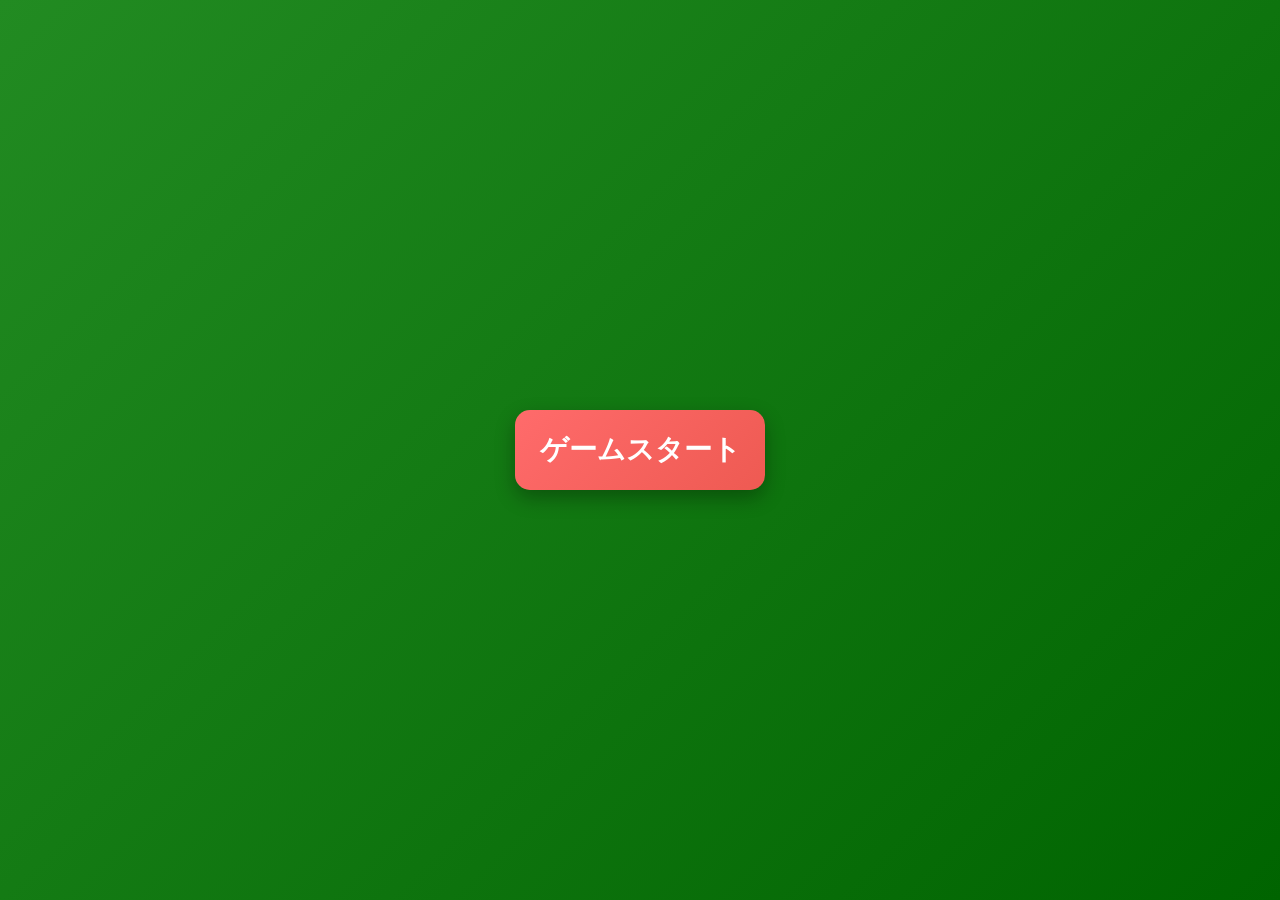
<file: sumi/index.html>
<!DOCTYPE html>
<html lang="ja">
<head>
    <meta charset="UTF-8">
    <meta name="viewport" content="width=device-width, initial-scale=1.0">
    <title>ブラックジャック</title>
    <link rel="stylesheet" href="game.css">
    <link rel="stylesheet" href="gamestart.css">
    <link rel="stylesheet" href="tip.css">
</head>
<body>
    <div class="container">
        <!-- ゲームスタートボタン -->
        <div id="startScreen" class="screen active">
            <button id="startButton" class="start-button">ゲームスタート</button>
        </div>

        <!-- 掛け金決定パネル -->
        <div id="bettingScreen" class="screen">
            <div class="betting-panel">
                <h2>賭け金を決めてください</h2>
                
                <div class="betting-controls">
                    <!-- スライダー -->
                    <div class="slider-container">
                        <label for="betSlider">スライダー:</label>
                        <input 
                            type="range" 
                            id="betSlider" 
                            class="bet-slider" 
                            min="10" 
                            max="1000" 
                            value="100"
                            step="10"
                        >
                        <div class="slider-labels">
                            <span>10</span>
                            <span>500</span>
                            <span>1000</span>
                        </div>
                    </div>

                    <!-- スピナー（矢印付き数値入力） -->
                    <div class="spinner-container">
                        <label for="betSpinner">金額:</label>
                        <input 
                            type="number" 
                            id="betSpinner" 
                            class="bet-spinner" 
                            min="10" 
                            max="1000" 
                            value="100"
                            step="10"
                        >
                    </div>
                </div>

                <!-- 現在の掛け金表示 -->
                <div class="current-bet">
                    <span>現在の掛け金: ¥</span>
                    <span id="currentBetAmount">100</span>
                </div>

                <!-- 確定ボタン -->
                <button id="confirmButton" class="confirm-button">確定</button>
            </div>
        </div>

        <!-- ゲーム画面 -->
        <div id="gameScreen" class="screen">
            <div class="game-board">
                <button id="settingsButton" class="settings-button">設定</button>
                <div class="side-action">→</div>

                <div class="dealer-area">
                    <div class="info-pill">ディーラ</div>
                    <div class="dealer-cards">
                        <div class="card card-front" id="dealerCardFront">表</div>
                        <div class="card card-back" id="dealerCardBack">裏</div>
                    </div>
                    <div class="number-panel">
                        <span class="number-label">今の数字</span>
                        <span class="number-value" id="dealerScore">--</span>
                    </div>
                </div>

                <div class="deck-area">
                    <div class="deck-card">山札</div>
                </div>

                <div class="player-area">
                    <div class="player-header">
                        <div class="player-name" id="playerName">名前</div>
                        <div class="player-total">
                            <span>今の数字</span>
                            <strong id="playerScore">--</strong>
                        </div>
                        <div class="chip-pill">チップ</div>
                    </div>

                    <div class="player-cards">
                        <div class="card card-front" id="playerCardFront">自分だけ表</div>
                        <div class="card card-back" id="playerCardBack">自分だけ裏</div>
                    </div>

                    <div class="player-actions">
                        <button id="hitButton" class="game-control">ヒット</button>
                        <button id="standButton" class="game-control secondary">スタンド</button>
                    </div>
                </div>
            </div>
        </div>
    </div>

    <script src="script.js"></script>
</body>
</html>
</file>
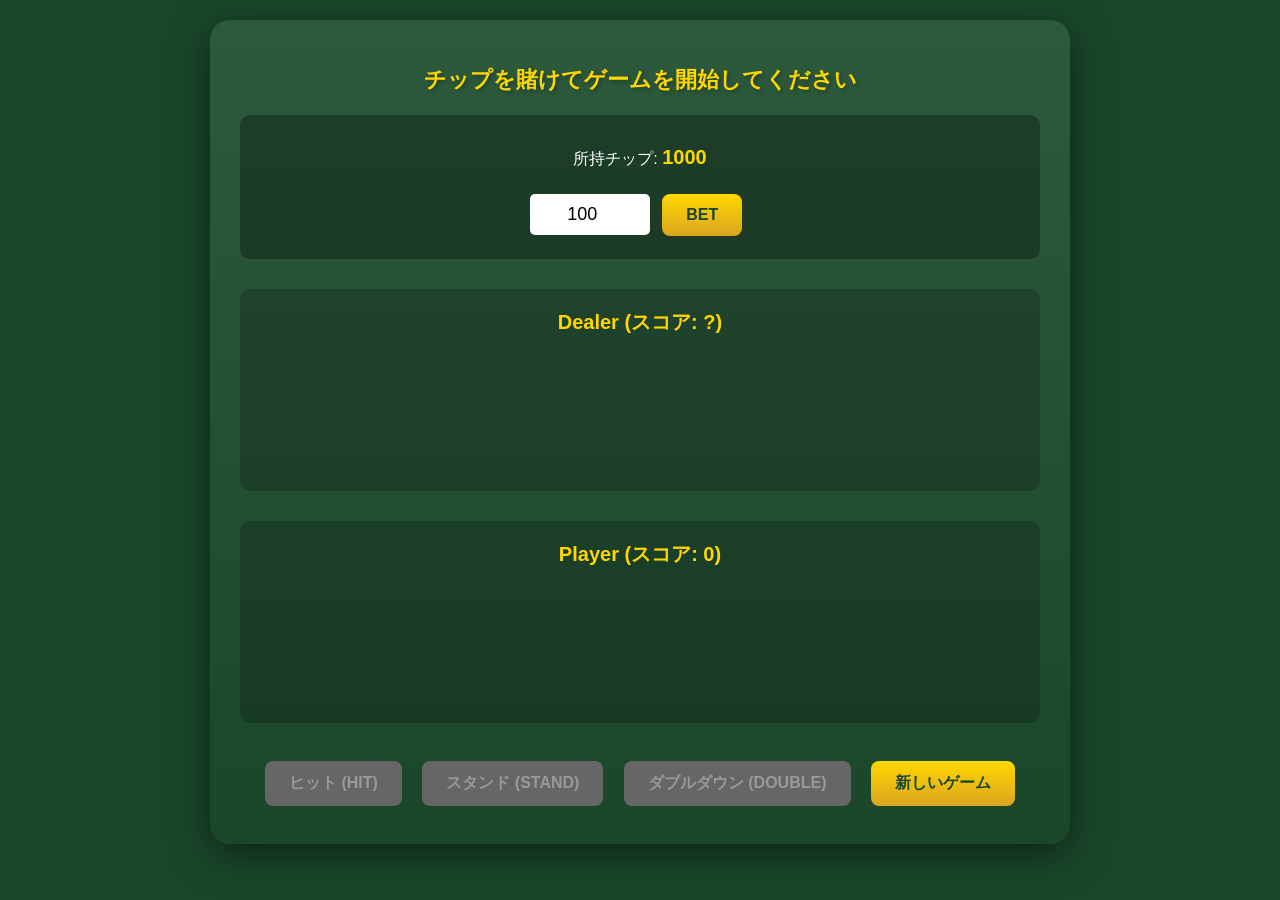
<file: fuka.html/game.html>
<!DOCTYPE html>
<html lang="ja">
<head>
    <meta charset="UTF-8">
    <title>Blackjack - ブラックジャック</title>
    <link rel="stylesheet" href="style.css">
</head>
<body>
    <div class="casino-table">
        <h1 id="message">チップを賭けてゲームを開始してください</h1>

        <div class="betting-area">
            <p>所持チップ: <span id="chips">1000</span></p>
            <input type="number" id="bet-amount" min="1" max="1000" value="100">
            <button onclick="placeBet()">BET</button>
        </div>

        <div class="area">
            <h3>Dealer (スコア: <span id="dealer-score">?</span>)</h3>
            <div id="dealer-hand" class="hand"></div>
        </div>

        <div class="area">
            <h3>Player (スコア: <span id="player-score">0</span>)</h3>
            <div id="player-hand" class="hand"></div>
        </div>

        <div class="controls">
            <button id="hit-btn" onclick="hit()" disabled>ヒット (HIT)</button>
            <button id="stand-btn" onclick="stand()" disabled>スタンド (STAND)</button>
            <button id="double-btn" onclick="doubleDown()" disabled>ダブルダウン (DOUBLE)</button>
            <button id="restart-btn" onclick="resetGame()">新しいゲーム</button>
        </div>
    </div>

    <script src="script.js"></script>
</body>
</html>
</file>
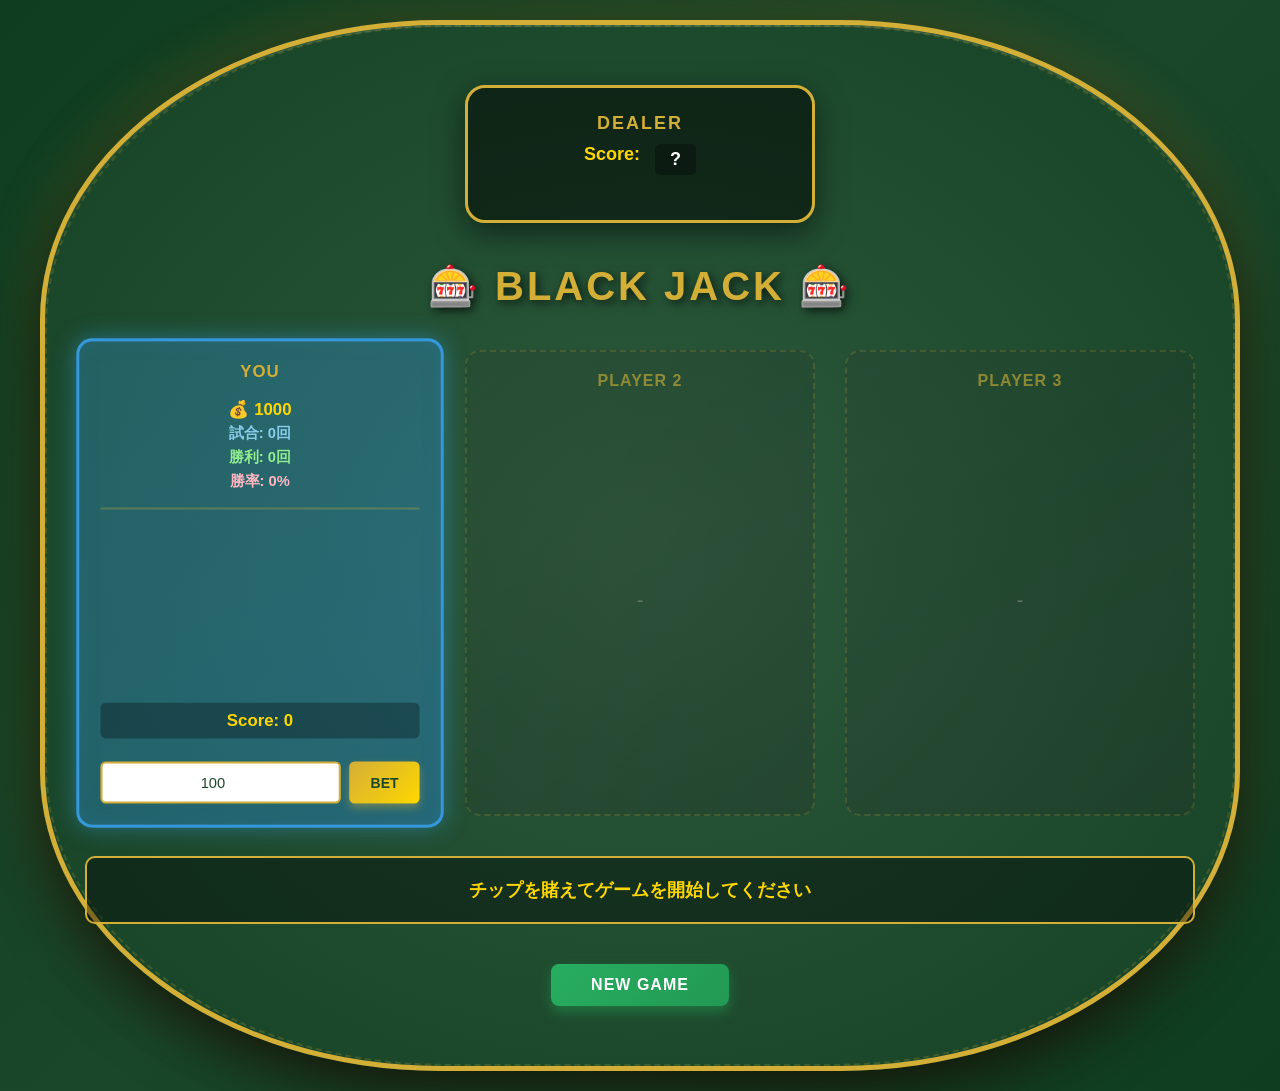
<file: ogu/BJ.html>
<!DOCTYPE html>
<html lang="ja">
<head>
    <meta charset="UTF-8">
    <meta name="viewport" content="width=device-width, initial-scale=1.0">
    <title>ブラックジャック - Black Jack</title>
    <link rel="stylesheet" href="style.css">
</head>
<body>
    <div class="casino-table">
        <div class="table-top">
            <h1>🎰 BLACK JACK 🎰</h1>
        </div>

        <!-- ディーラーエリア -->
        <div class="dealer-zone">
            <div class="dealer-area">
                <div class="dealer-label">DEALER</div>
                <div class="dealer-info">
                    <span class="score-label">Score:</span>
                    <span id="dealer-score" class="dealer-score">?</span>
                </div>
                <div id="dealer-hand" class="hand dealer-hand"></div>
            </div>
        </div>

        <!-- プレイヤーシート -->
        <div class="players-zone">
            <!-- プレイヤー1（メイン） -->
            <div class="player-seat active-player">
                <div class="player-label">YOU</div>
                <div class="player-info">
                    <div class="chip-display">💰 <span id="chips">1000</span></div>
                    <div class="games-display">試合: <span id="games-played">0</span>回</div>
                    <div class="wins-display">勝利: <span id="games-won">0</span>回</div>
                    <div class="winrate-display">勝率: <span id="win-rate">0</span>%</div>
                    <div class="bet-display" id="bet-display" style="display:none;">
                        Bet: <span id="current-bet">0</span>
                    </div>
                </div>
                <div id="player-hand" class="hand player-hand"></div>
                <div class="score-display">
                    Score: <span id="player-score">0</span>
                </div>
                <div class="player-controls">
                    <div class="betting-panel" id="betting-panel">
                        <input type="number" id="bet-amount" min="10" max="1000" value="100" placeholder="Bet">
                        <button onclick="placeBet()" id="bet-btn">BET</button>
                    </div>
                    <div class="game-controls" id="game-controls" style="display:none;">
                        <button id="hit-btn" onclick="hit()" disabled>ヒット</button>
                        <button id="stand-btn" onclick="stand()" disabled>スタンド</button>
                        <button id="double-btn" onclick="doubleDown()" disabled>ダブル</button>
                    </div>
                </div>
            </div>

            <!-- その他のプレイヤー（装飾用） -->
            <div class="player-seat empty-seat">
                <div class="player-label">PLAYER 2</div>
                <div class="empty-message">-</div>
            </div>

            <div class="player-seat empty-seat">
                <div class="player-label">PLAYER 3</div>
                <div class="empty-message">-</div>
            </div>
        </div>

        <!-- メッセージエリア -->
        <div class="message-zone">
            <p id="message">チップを賭えてゲームを開始してください</p>
        </div>

        <!-- リセットボタン -->
        <div class="bottom-controls">
            <button id="reset-btn" onclick="resetGame()" class="reset-button">NEW GAME</button>
        </div>
    </div>

    <script src="script.js"></script>
</body>
</html>
</file>
<file: sumi/game.css>
/* ============ ゲーム画面スタイル ============ */
#gameScreen {
    background: linear-gradient(135deg, #ffffff 0%, #f8f8f8 100%);
    padding: 25px;
}

.game-board {
    width: 100%;
    max-width: 1000px;
    min-height: calc(100vh - 50px);
    margin: auto;
    position: relative;
    display: grid;
    grid-template-columns: 1fr 1fr;
    grid-template-rows: auto 1fr;
    gap: 20px;
    padding: 24px;
    border-radius: 8px;
    background: rgba(255, 255, 255, 0.9);
    border: 1px solid rgba(200, 200, 200, 0.3);
    box-shadow: 0 4px 16px rgba(0, 0, 0, 0.06);
}

.settings-button {
    position: absolute;
    top: 36px;
    right: 36px;
    z-index: 5;
    padding: 10px 16px;
    border: 1px solid #ddd;
    border-radius: 8px;
    background: #ffffff;
    color: #333;
    font-weight: 600;
    letter-spacing: 0.02em;
    cursor: pointer;
    box-shadow: 0 2px 8px rgba(0, 0, 0, 0.1);
    transition: all 0.2s ease;
}

.settings-button:hover {
    background: #f9f9f9;
    box-shadow: 0 4px 12px rgba(0, 0, 0, 0.12);
}

.side-action {
    position: absolute;
    left: -24px;
    top: 50%;
    transform: translateY(-50%);
    width: 50px;
    height: 140px;
    display: flex;
    justify-content: center;
    align-items: center;
    background: #ffffff;
    border: 1px solid #ddd;
    border-radius: 30px;
    color: #333;
    font-size: 1.8rem;
    box-shadow: 0 4px 12px rgba(0, 0, 0, 0.08);
}

.dealer-area {
    display: flex;
    flex-direction: column;
    align-items: center;
    gap: 10px;
    grid-column: 1 / 3;
    grid-row: 1;
    justify-self: center;
}

.deck-area {
    position: absolute;
    top: 50%;
    left: 50%;
    transform: translate(-50%, -50%);
    display: flex;
    flex-direction: column;
    align-items: center;
    gap: 10px;
    z-index: 2;
    margin-bottom: 50px;
}

.player-area {
    display: flex;
    flex-direction: column;
    align-items: center;
    gap: 16px;
    grid-column: 1 / span 2;
    grid-row: 2;
    padding: 32px 0 0;
    margin-top: auto;
}

.info-pill {
    padding: 8px 12px;
    border-radius: 4px;
    background: #f8f8f8;
    border: 1px solid #999;
    color: #333;
    min-width: auto;
    text-align: center;
    box-shadow: none;
    font-weight: 500;
    font-size: 14px;
}

.player-name {
    padding: 8px 12px;
    border-radius: 4px;
    background: #f8f8f8;
    border: 1px solid #999;
    color: #333;
    min-width: auto;
    text-align: center;
    box-shadow: none;
    font-weight: 500;
    font-size: 14px;
}

.player-total {
    padding: 8px 12px;
    border-radius: 4px;
    background: #f8f8f8;
    border: 1px solid #999;
    color: #333;
    min-width: auto;
    text-align: center;
    box-shadow: none;
    font-weight: 500;
    font-size: 14px;
}

.chip-pill {
    min-width: 100px;
    background: #fff;
    border: 2px solid #999;
    border-radius: 50px;
    padding: 6px 16px;
    font-weight: 600;
    color: #555;
    font-size: 14px;
}

.number-panel {
    padding: 6px 10px;
    border-radius: 4px;
    background: #f8f8f8;
    border: 1px solid #999;
    color: #333;
    min-width: auto;
    text-align: center;
    box-shadow: none;
    font-weight: 500;
    font-size: 12px;
    display: flex;
    flex-direction: column;
    gap: 2px;
}

.number-label {
    font-size: 10px;
    color: #999;
    font-weight: 500;
}

.number-value {
    font-size: 18px;
    font-weight: bold;
    color: #333;
}

.dealer-cards {
    display: flex;
    gap: 12px;
    flex-wrap: wrap;
    justify-content: center;
}

.player-cards {
    display: flex;
    gap: 20px;
    flex-wrap: wrap;
    justify-content: center;
}

.card {
    width: 110px;
    height: 160px;
    border-radius: 6px;
    display: flex;
    justify-content: center;
    align-items: center;
    text-align: center;
    padding: 12px;
    font-size: 14px;
    font-weight: 600;
    letter-spacing: 0.02em;
    box-shadow: 0 2px 8px rgba(0, 0, 0, 0.1);
}

.card.card-front {
    background: linear-gradient(160deg, #ffffff 0%, #fafafa 100%);
    color: #121212;
    border: 2px solid #999;
}

.card.card-back {
    background: linear-gradient(135deg, #e0e0e0 0%, #d0d0d0 100%);
    color: #666;
    border: 2px solid #999;
}

.deck-card {
    width: 82.5px;
    height: 120px;
    border-radius: 6px;
    background: linear-gradient(145deg, #f5f5f5 0%, #ececec 100%);
    border: 2px solid #999;
    display: flex;
    justify-content: center;
    align-items: center;
    color: #666;
    font-size: 14px;
    font-weight: 600;
    letter-spacing: 0.02em;
    box-shadow: 0 2px 8px rgba(0, 0, 0, 0.1);
}

.player-header {
    width: 100%;
    display: flex;
    justify-content: center;
    align-items: center;
    gap: 20px;
    flex-wrap: wrap;
}

.player-total strong {
    display: block;
    font-size: 28px;
    margin-top: 4px;
    color: #333;
}

.player-actions {
    display: flex;
    gap: 16px;
    flex-wrap: wrap;
    justify-content: center;
    margin-top: 10px;
}

.game-control {
    min-width: 140px;
    padding: 12px 20px;
    border: none;
    border-radius: 8px;
    background: #ff8b3d;
    color: #fff;
    font-size: 16px;
    font-weight: 600;
    cursor: pointer;
    transition: all 0.2s ease;
    box-shadow: 0 4px 12px rgba(255, 139, 61, 0.3);
}

.game-control.secondary {
    background: #0f8b8d;
    box-shadow: 0 4px 12px rgba(15, 139, 141, 0.3);
}

.game-control:hover {
    transform: translateY(-1px);
    box-shadow: 0 6px 16px rgba(0, 0, 0, 0.15);
}

.game-control:active {
    transform: translateY(0);
}

@media (max-width: 980px) {
    .game-board {
        grid-template-columns: 1fr;
        grid-template-rows: auto auto auto;
        min-height: auto;
    }

    .dealer-area {
        align-items: center;
    }

    .deck-area {
        align-items: center;
    }
}

@media (max-width: 720px) {
    .game-board {
        padding: 18px;
    }

    .card {
        width: 100px;
        height: 140px;
    }

    .player-header,
    .player-actions {
        flex-direction: column;
        align-items: stretch;
    }

    .player-actions button {
        width: 100%;
    }
}

/* ============ レスポンシブ対応 ============ */
@media (max-width: 768px) {
    .betting-panel {
        width: 85%;
        height: 60%;
        min-width: 280px;
        padding: 20px;
    }

    .betting-panel h2 {
        font-size: 20px;
    }

    .start-button {
        width: 200px;
        height: 60px;
        font-size: 22px;
    }

    .bet-spinner {
        width: 100px;
        height: 45px;
        font-size: 20px;
    }

    .current-bet {
        font-size: 16px;
    }

    #currentBetAmount {
        font-size: 24px;
    }
}
* {
    margin: 0;
    padding: 0;
    box-sizing: border-box;
}

body {
    font-family: 'Arial', sans-serif;
    background: linear-gradient(135deg, #f5f5f5 0%, #e8e8e8 100%);
    min-height: 100vh;
    display: flex;
    justify-content: center;
    align-items: center;
}

.container {
    width: 100%;
    height: 100vh;
    position: relative;
}

/* スクリーン管理 */
.screen {
    position: absolute;
    top: 0;
    left: 0;
    width: 100%;
    height: 100%;
    display: none;
    justify-content: center;
    align-items: center;
    z-index: 10;
}

.screen.active {
    display: flex;
}
</file>
<file: sumi/gamestart.css>
/* ============ ゲームスタート画面 ============ */
#startScreen {
    background: linear-gradient(135deg, #228B22 0%, #006400 100%);
}

.start-button {
    width: 250px;
    height: 80px;
    font-size: 28px;
    font-weight: bold;
    color: white;
    background: linear-gradient(135deg, #FF6B6B 0%, #EE5A52 100%);
    border: none;
    border-radius: 15px;
    cursor: pointer;
    box-shadow: 0 8px 20px rgba(0, 0, 0, 0.3);
    transition: all 0.3s ease;
}

.start-button:hover {
    transform: scale(1.05);
    box-shadow: 0 12px 30px rgba(0, 0, 0, 0.4);
}

.start-button:active {
    transform: scale(0.98);
}
</file>
<file: sumi/tip.css>
/* ============ 掛け金決定パネル ============ */
#bettingScreen {
    background: rgba(0, 0, 0, 0.5);
    backdrop-filter: blur(5px);
}

.betting-panel {
    width: 50%;
    height: 40%;
    min-width: 350px;
    min-height: 240px;
    background: linear-gradient(135deg, #F0F0F0 0%, #E8E8E8 100%);
    border: 3px solid #666;
    border-radius: 15px;
    padding: 30px;
    box-shadow: 0 10px 40px rgba(0, 0, 0, 0.5);
    display: flex;
    flex-direction: column;
    justify-content: center;
}

.betting-panel h2 {
    font-size: 24px;
    color: #333;
    text-align: center;
    margin-bottom: 20px;
    font-weight: bold;
}

/* ============ 掛け金コントロール ============ */
.betting-controls {
    display: flex;
    flex-direction: row;
    gap: 20px;
    flex: 0 1 auto;
    justify-content: center;
    align-items: center;
}

/* スライダー */
.slider-container {
    display: flex;
    flex-direction: column;
    gap: 10px;
    flex: 1;
    min-width: 200px;
}

.slider-container label {
    font-size: 14px;
    font-weight: bold;
    color: #555;
}

.bet-slider {
    width: 100%;
    height: 8px;
    border-radius: 5px;
    background: linear-gradient(to right, #ddd, #999);
    outline: none;
    -webkit-appearance: none;
    appearance: none;
    cursor: pointer;
}

/* Chromeのスライダー自体 */
.bet-slider::-webkit-slider-thumb {
    -webkit-appearance: none;
    appearance: none;
    width: 25px;
    height: 25px;
    border-radius: 50%;
    background: linear-gradient(135deg, #FF6B6B 0%, #EE5A52 100%);
    cursor: pointer;
    box-shadow: 0 4px 10px rgba(0, 0, 0, 0.2);
    transition: all 0.2s ease;
}

.bet-slider::-webkit-slider-thumb:hover {
    width: 30px;
    height: 30px;
    box-shadow: 0 6px 15px rgba(0, 0, 0, 0.3);
}

/* Firefoxのスライダー */
.bet-slider::-moz-range-thumb {
    width: 25px;
    height: 25px;
    border-radius: 50%;
    background: linear-gradient(135deg, #FF6B6B 0%, #EE5A52 100%);
    cursor: pointer;
    border: none;
    box-shadow: 0 4px 10px rgba(0, 0, 0, 0.2);
    transition: all 0.2s ease;
}

.bet-slider::-moz-range-thumb:hover {
    width: 30px;
    height: 30px;
    box-shadow: 0 6px 15px rgba(0, 0, 0, 0.3);
}

.slider-labels {
    display: flex;
    justify-content: space-between;
    font-size: 12px;
    color: #777;
    padding: 0 5px;
}

/* スピナー（矢印付き数値入力） */
.spinner-container {
    display: flex;
    flex-direction: column;
    gap: 10px;
    align-items: center;
    justify-content: flex-start;
    min-width: 140px;
}

.spinner-container label {
    font-size: 14px;
    font-weight: bold;
    color: #555;
}

.bet-spinner {
    width: 120px;
    height: 50px;
    font-size: 24px;
    font-weight: bold;
    text-align: center;
    border: 2px solid #999;
    border-radius: 8px;
    margin-bottom: 20px;
    background: white;
    color: #333;
    cursor: pointer;
}

/* 数値入力のスピナーボタン（矢印） */
.bet-spinner::-webkit-outer-spin-button,
.bet-spinner::-webkit-inner-spin-button {
    -webkit-appearance: inner-spin-button;
    width: 30px;
    cursor: pointer;
}

.bet-spinner:focus {
    outline: none;
    border-color: #FF6B6B;
    box-shadow: 0 0 5px rgba(255, 107, 107, 0.5);
}

/* ============ 現在の掛け金表示 ============ */
.current-bet {
    text-align: center;
    font-size: 20px;
    font-weight: bold;
    color: #333;
    padding: 15px;
    background: rgba(255, 107, 107, 0.1);
    border-radius: 8px;
}

#currentBetAmount {
    color: #FF6B6B;
    font-size: 28px;
}

/* ============ 確定ボタン ============ */
.confirm-button {
    width: 150px;
    height: 50px;
    font-size: 18px;
    font-weight: bold;
    color: white;
    background: linear-gradient(135deg, #4CAF50 0%, #388E3C 100%);
    border: none;
    border-radius: 8px;
    cursor: pointer;
    align-self: center;
    margin-top: 20px;
    box-shadow: 0 6px 15px rgba(0, 0, 0, 0.2);
    transition: all 0.3s ease;
}

.confirm-button:hover {
    transform: scale(1.05);
    box-shadow: 0 8px 20px rgba(0, 0, 0, 0.3);
}

.confirm-button:active {
    transform: scale(0.98);
}
</file>
<file: fuka.html/style.css>
/*  블랙잭ゲームスタイル */

body {
    background-color: #1a472a;
    color: white;
    font-family: "Helvetica Neue", Arial, sans-serif;
    margin: 0;
    padding: 20px;
}

.casino-table {
    max-width: 800px;
    margin: 0 auto;
    text-align: center;
    padding: 30px;
    background: linear-gradient(180deg, #2d5a3d 0%, #1a472a 100%);
    border-radius: 20px;
    box-shadow: 0 10px 40px rgba(0,0,0,0.5);
}

h1 {
    font-size: 28px;
    margin-bottom: 20px;
    text-shadow: 2px 2px 4px rgba(0,0,0,0.3);
}

.area {
    margin: 30px 0;
    padding: 20px;
    background: rgba(0,0,0,0.2);
    border-radius: 10px;
}

.area h3 {
    margin: 0 0 15px 0;
    font-size: 20px;
    color: #ffd700;
}

.hand {
    display: flex;
    justify-content: center;
    gap: 15px;
    flex-wrap: wrap;
    min-height: 120px;
}

.card {
    width: 80px;
    height: 115px;
    background: white;
    color: black;
    border-radius: 10px;
    display: flex;
    align-items: center;
    justify-content: center;
    font-weight: bold;
    font-size: 24px;
    box-shadow: 3px 3px 8px rgba(0,0,0,0.3);
    position: relative;
}

.card::before {
    content: "";
    position: absolute;
    top: 5px;
    left: 5px;
    font-size: 14px;
}

.card[style*="♠"]::before,
.card[style*="♣"] {
    color: black;
}

.card[style*="♥"]::before,
.card[style*="♦"] {
    color: #c0392b;
}

.card.back {
    background: linear-gradient(135deg, #c0392b 0%, #8e281d 100%);
    border: 3px solid white;
    background-image: repeating-linear-gradient(
        45deg,
        transparent,
        transparent 10px,
        rgba(255,255,255,0.1) 10px,
        rgba(255,255,255,0.1) 20px
    );
}

.betting-area {
    margin: 20px 0;
    padding: 15px;
    background: rgba(0,0,0,0.3);
    border-radius: 10px;
}

.betting-area input {
    padding: 10px;
    font-size: 18px;
    width: 100px;
    border-radius: 5px;
    border: none;
    text-align: center;
}

.controls {
    margin-top: 30px;
}

button {
    padding: 12px 24px;
    margin: 8px;
    font-size: 16px;
    cursor: pointer;
    border: none;
    border-radius: 8px;
    background: linear-gradient(180deg, #ffd700 0%, #daa520 100%);
    color: #1a472a;
    font-weight: bold;
    transition: transform 0.1s, box-shadow 0.1s;
}

button:hover:not(:disabled) {
    transform: translateY(-2px);
    box-shadow: 0 5px 15px rgba(255, 215, 0, 0.4);
}

button:disabled {
    background: #666;
    color: #999;
    cursor: not-allowed;
}

#chips {
    color: #ffd700;
    font-weight: bold;
    font-size: 20px;
}

#message {
    color: #ffd700;
    font-size: 22px;
    min-height: 30px;
}
</file>
<file: ogu/style.css>
/* ブラックジャック - マルチプレイテーブル */

* {
    margin: 0;
    padding: 0;
    box-sizing: border-box;
}

body {
    background: linear-gradient(135deg, #0f3d20 0%, #1a472a 50%, #0f3d20 100%);
    color: #fff;
    font-family: "Arial", "Segoe UI", sans-serif;
    min-height: 100vh;
    display: flex;
    justify-content: center;
    align-items: center;
    padding: 20px;
}

.casino-table {
    max-width: 1200px;
    width: 100%;
    background: radial-gradient(ellipse at center, #2d5a3d 0%, #1a472a 80%);
    border: 5px solid #d4af37;
    border-radius: 400px / 300px;
    padding: 60px 40px;
    box-shadow: 
        0 20px 60px rgba(0, 0, 0, 0.8),
        inset 0 2px 0 rgba(255, 255, 255, 0.1),
        0 0 60px rgba(212, 175, 55, 0.3);
    display: flex;
    flex-direction: column;
    gap: 40px;
    position: relative;
}

.casino-table::before {
    content: "";
    position: absolute;
    inset: 0;
    border: 2px dashed rgba(212, 175, 55, 0.2);
    border-radius: 400px / 300px;
    pointer-events: none;
}

/* テーブルトップ */
.table-top {
    text-align: center;
    z-index: 10;
}

.table-top h1 {
    font-size: 40px;
    color: #d4af37;
    text-shadow: 3px 3px 10px rgba(0, 0, 0, 0.7);
    letter-spacing: 3px;
    margin: 0;
}

/* ディーラーゾーン */
.dealer-zone {
    display: flex;
    justify-content: center;
    width: 100%;
    order: -1;
    z-index: 5;
}

.dealer-area {
    background: rgba(0, 0, 0, 0.5);
    border: 3px solid #d4af37;
    border-radius: 20px;
    padding: 25px 40px;
    text-align: center;
    min-width: 350px;
    box-shadow: 0 10px 30px rgba(0, 0, 0, 0.5);
}

.dealer-label {
    font-size: 18px;
    font-weight: bold;
    color: #d4af37;
    margin-bottom: 10px;
    text-transform: uppercase;
    letter-spacing: 2px;
}

.dealer-info {
    display: flex;
    justify-content: center;
    gap: 15px;
    margin-bottom: 20px;
    font-size: 18px;
    font-weight: bold;
}

.score-label {
    color: #ffd700;
}

.dealer-score {
    color: #fff;
    background: rgba(0, 0, 0, 0.3);
    padding: 5px 15px;
    border-radius: 5px;
    min-width: 40px;
}

.dealer-hand {
    display: flex;
    justify-content: center;
    gap: 15px;
    margin-top: 15px;
}

/* プレイヤーゾーン */
.players-zone {
    display: grid;
    grid-template-columns: repeat(3, 1fr);
    gap: 30px;
    width: 100%;
    z-index: 5;
}

/* プレイヤーシート */
.player-seat {
    background: linear-gradient(135deg, rgba(0, 0, 0, 0.3) 0%, rgba(0, 0, 0, 0.5) 100%);
    border: 3px solid rgba(212, 175, 55, 0.5);
    border-radius: 15px;
    padding: 20px;
    display: flex;
    flex-direction: column;
    align-items: center;
    gap: 12px;
    transition: all 0.3s ease;
    min-height: 400px;
    position: relative;
}

.player-seat.active-player {
    background: linear-gradient(135deg, rgba(52, 152, 219, 0.3) 0%, rgba(41, 128, 185, 0.5) 100%);
    border: 3px solid #3498db;
    box-shadow: 
        0 0 20px rgba(52, 152, 219, 0.5),
        inset 0 0 20px rgba(52, 152, 219, 0.1);
    transform: scale(1.05);
}

.player-seat.empty-seat {
    background: linear-gradient(135deg, rgba(50, 50, 50, 0.2) 0%, rgba(40, 40, 40, 0.4) 100%);
    border: 2px dashed rgba(212, 175, 55, 0.3);
    opacity: 0.6;
}

.player-label {
    font-size: 16px;
    font-weight: bold;
    color: #d4af37;
    text-transform: uppercase;
    letter-spacing: 1px;
    margin-bottom: 5px;
}

.empty-message {
    color: #888;
    font-size: 20px;
    margin-top: auto;
    margin-bottom: auto;
}

.player-info {
    width: 100%;
    text-align: center;
    font-size: 14px;
    border-bottom: 2px solid rgba(212, 175, 55, 0.3);
    padding-bottom: 10px;
}

.chip-display {
    font-weight: bold;
    color: #ffd700;
    font-size: 16px;
    margin-bottom: 5px;
}

.games-display {
    color: #87ceeb;
    font-size: 14px;
    font-weight: bold;
    margin-bottom: 5px;
}

.wins-display {
    color: #90ee90;
    font-size: 14px;
    font-weight: bold;
    margin-bottom: 5px;
}

.winrate-display {
    color: #ffb6c1;
    font-size: 14px;
    font-weight: bold;
    margin-bottom: 5px;
}

.bet-display {
    color: #ff6b6b;
    font-size: 14px;
    font-weight: bold;
}

.player-hand {
    display: flex;
    justify-content: center;
    gap: 10px;
    flex-wrap: wrap;
    min-height: 130px;
    align-items: center;
    margin: 10px 0;
}

.score-display {
    width: 100%;
    text-align: center;
    background: rgba(0, 0, 0, 0.3);
    padding: 8px;
    border-radius: 5px;
    font-weight: bold;
    color: #ffd700;
    font-size: 16px;
    margin: 10px 0;
}

/* プレイヤーコントロール */
.player-controls {
    width: 100%;
    display: flex;
    flex-direction: column;
    gap: 10px;
    margin-top: auto;
}

.betting-panel {
    display: flex;
    gap: 8px;
    width: 100%;
}

.betting-panel input {
    flex: 1;
    padding: 10px;
    font-size: 14px;
    border: 2px solid #d4af37;
    border-radius: 5px;
    background: #fff;
    color: #1a472a;
    text-align: center;
}

.betting-panel button {
    flex: 0 0 auto;
    padding: 10px 20px;
    background: linear-gradient(135deg, #d4af37, #ffd700);
    color: #1a472a;
    border: none;
    border-radius: 5px;
    cursor: pointer;
    font-weight: bold;
    transition: all 0.3s ease;
    box-shadow: 0 4px 8px rgba(212, 175, 55, 0.4);
}

.betting-panel button:hover {
    transform: scale(1.05);
    box-shadow: 0 6px 12px rgba(212, 175, 55, 0.6);
}

.betting-panel button:disabled {
    opacity: 0.6;
    cursor: not-allowed;
}

.game-controls {
    display: flex;
    gap: 8px;
    width: 100%;
}

.game-controls button {
    flex: 1;
    padding: 10px;
    font-size: 12px;
    font-weight: bold;
    border: 2px solid #3498db;
    border-radius: 5px;
    background: linear-gradient(135deg, #3498db, #2980b9);
    color: #fff;
    cursor: pointer;
    transition: all 0.3s ease;
    text-transform: uppercase;
    letter-spacing: 0.5px;
}

.game-controls button:hover:not(:disabled) {
    transform: translateY(-2px);
    box-shadow: 0 4px 12px rgba(52, 152, 219, 0.5);
}

.game-controls button:disabled {
    background: #95a5a6;
    border-color: #7f8c8d;
    cursor: not-allowed;
    opacity: 0.6;
}

/* カード */
.card {
    width: 70px;
    height: 100px;
    background: #fff;
    border: 2px solid #333;
    border-radius: 8px;
    display: flex;
    align-items: center;
    justify-content: center;
    font-weight: bold;
    font-size: 22px;
    box-shadow: 0 6px 12px rgba(0, 0, 0, 0.4);
    transition: transform 0.2s ease;
}

.card:hover {
    transform: translateY(-3px);
}

.card.red {
    color: #c0392b;
}

.card.black {
    color: #000;
}

.card.back {
    background: linear-gradient(135deg, #c0392b 0%, #8e281d 100%);
    color: #fff;
    border: 3px solid #fff;
    font-size: 32px;
    background-image: 
        repeating-linear-gradient(
            45deg,
            transparent,
            transparent 10px,
            rgba(255, 255, 255, 0.15) 10px,
            rgba(255, 255, 255, 0.15) 20px
        );
}

/* メッセージゾーン */
.message-zone {
    text-align: center;
    padding: 20px;
    background: rgba(0, 0, 0, 0.4);
    border: 2px solid #d4af37;
    border-radius: 10px;
    z-index: 5;
}

#message {
    font-size: 18px;
    color: #ffd700;
    font-weight: bold;
    margin: 0;
    min-height: 24px;
}

/* ボトムコントロール */
.bottom-controls {
    text-align: center;
    z-index: 10;
}

.reset-button {
    padding: 12px 40px;
    font-size: 16px;
    font-weight: bold;
    background: linear-gradient(135deg, #27ae60, #229954);
    color: #fff;
    border: none;
    border-radius: 8px;
    cursor: pointer;
    transition: all 0.3s ease;
    text-transform: uppercase;
    letter-spacing: 1px;
    box-shadow: 0 6px 12px rgba(39, 174, 96, 0.4);
}

.reset-button:hover {
    transform: translateY(-3px);
    box-shadow: 0 8px 16px rgba(39, 174, 96, 0.6);
}

/* レスポンシブ */
@media (max-width: 1024px) {
    .casino-table {
        padding: 40px 20px;
        border-radius: 300px / 200px;
    }

    .casino-table::before {
        border-radius: 300px / 200px;
    }

    .table-top h1 {
        font-size: 32px;
    }

    .players-zone {
        gap: 20px;
    }

    .player-seat {
        min-height: 350px;
        padding: 15px;
    }

    .player-hand {
        min-height: 110px;
    }

    .card {
        width: 60px;
        height: 85px;
        font-size: 18px;
    }
}

@media (max-width: 768px) {
    .casino-table {
        padding: 30px 15px;
        gap: 25px;
        border-radius: 250px / 150px;
    }

    .casino-table::before {
        border-radius: 250px / 150px;
    }

    .table-top h1 {
        font-size: 28px;
    }

    .players-zone {
        grid-template-columns: 1fr;
        gap: 15px;
    }

    .player-seat {
        min-height: 300px;
    }

    .player-seat.active-player {
        transform: scale(1);
    }

    .dealer-area {
        min-width: 280px;
    }

    .card {
        width: 55px;
        height: 78px;
        font-size: 16px;
    }

    .player-hand {
        min-height: 100px;
    }

    #message {
        font-size: 16px;
    }
}
</file>
